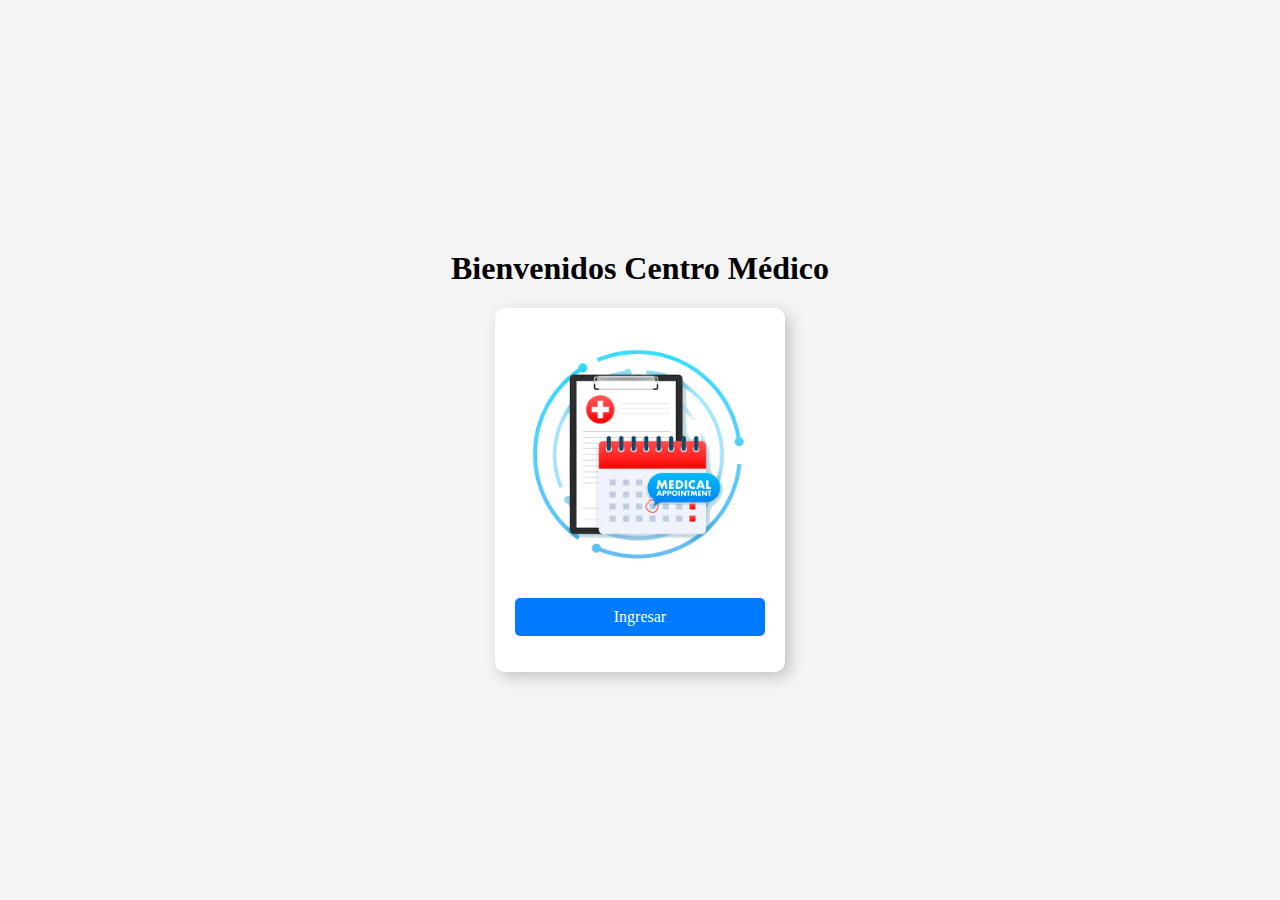
<file: index.html>
<!DOCTYPE html>
<html lang="es">
  <!-- Define el lenguaje principal del documento -->
  <head>
    <meta charset="UTF-8" />
    <!-- Establece el conjunto de caracteres para soportar caracteres especiales -->
    <meta name="viewport" content="width=device-width, initial-scale=1.0" />
    <!-- Hace la página responsiva en dispositivos móviles -->
    <title>Centro Médico</title>
    <!-- Título que aparecerá en la pestaña del navegador -->
    <link rel="stylesheet" href="css/stylesIndex.css" />
    <!-- Se enlaza el archivo de estilos CSS externo -->
  </head>
  <body>
    <main class="contenedor">
      <h1>Bienvenidos Centro Médico</h1>
      <!-- Encabezado principal que da la bienvenida -->
      <div class="card">
        <img
          src="imagenes/imagenindex.png"
          alt="Montaje Panel"
          class="imagen"
        />
        <!-- Imagen de bienvenida con descripción alternativa -->
        <p class="texto">
          <!-- Texto relacionado con el enlace -->
          <a href="ingreso.html" class="enlace">Ingresar</a>
          <!-- Enlace para dirigir al formulario de ingreso -->
        </p>
      </div>
    </main>
  </body>
</html>
</file>
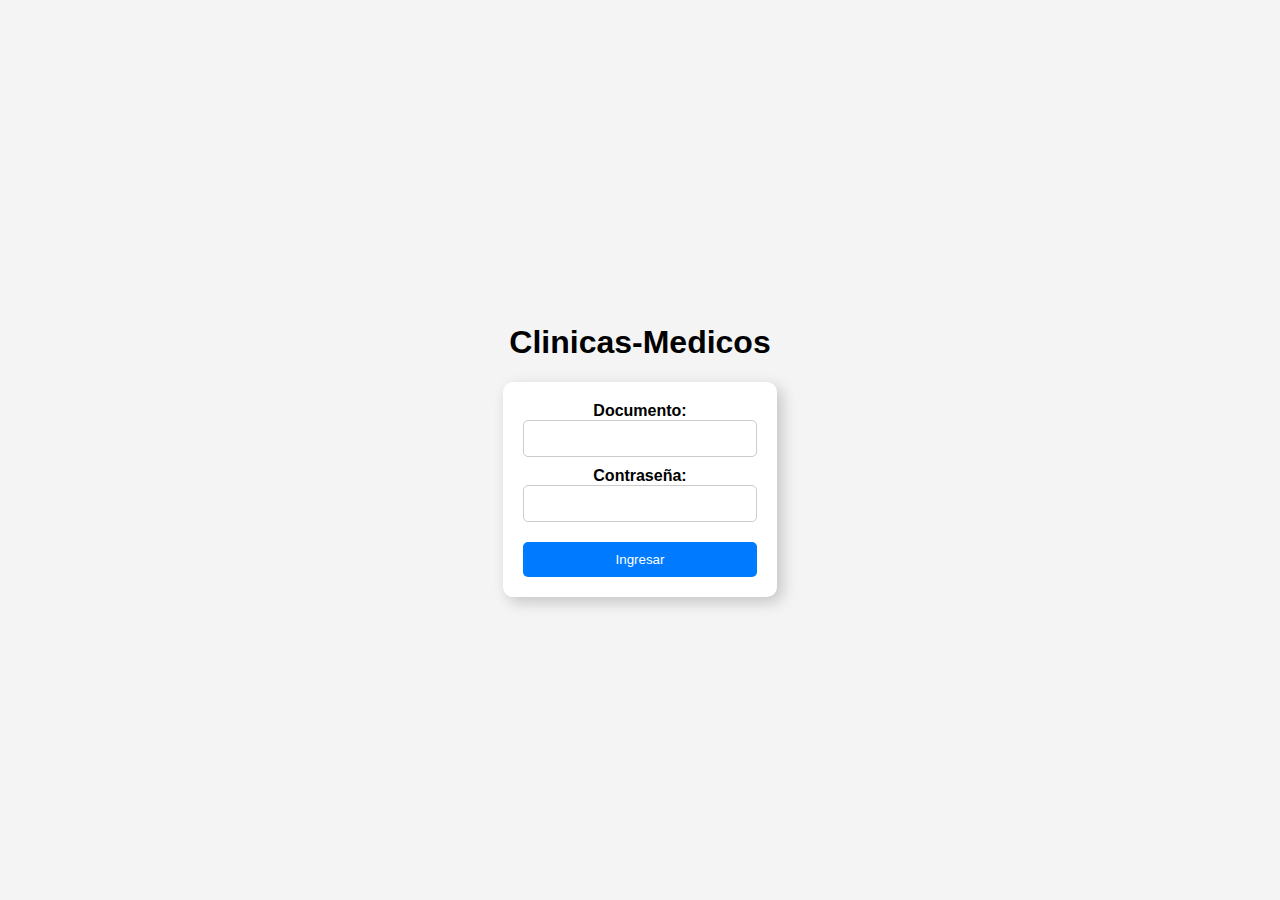
<file: admincentromedico.html>
<!DOCTYPE html>
<html lang="es">
  <head>
    <meta charset="UTF-8" />
    <!-- Define el conjunto de caracteres para soportar caracteres especiales -->
    <meta name="viewport" content="width=device-width, initial-scale=1.0" />
    <!-- Hace el sitio web responsivo -->
    <title>Ingreso de Usuario</title>
    <!-- Título de la página -->
    <link rel="stylesheet" href="css/stylesRegistro.css" />
    <!-- Vincula el archivo de estilos CSS -->
  </head>
  <body>
    <main class="contenedor">
      <h1>Clinicas-Medicos</h1>
      <!-- Encabezado principal de la página -->
      <div class="card">
        <!-- Formulario de ingreso -->
        <form action="php/procesar_admin.php" method="POST">
          <!-- Envia los datos al servidor vía PHP -->
          <label for="usuario_admin">Documento:</label>
          <!-- Etiqueta para el campo "Documento" -->
          <input type="text" id="usuario_admin" name="usuario_admin" required />
          <!-- Campo de entrada para el documento -->

          <label for="contrasena_admin">Contraseña:</label>
          <!-- Etiqueta para el campo "Contraseña" -->
          <input
            type="password"
            id="contrasena_admin"
            name="contrasena_admin"
            required
          />
          <!-- Campo de entrada para la contraseña -->

          <button type="submit">Ingresar</button>
          <!-- Botón para enviar el formulario -->
        </form>
      </div>
    </main>
  </body>
</html>
</file>
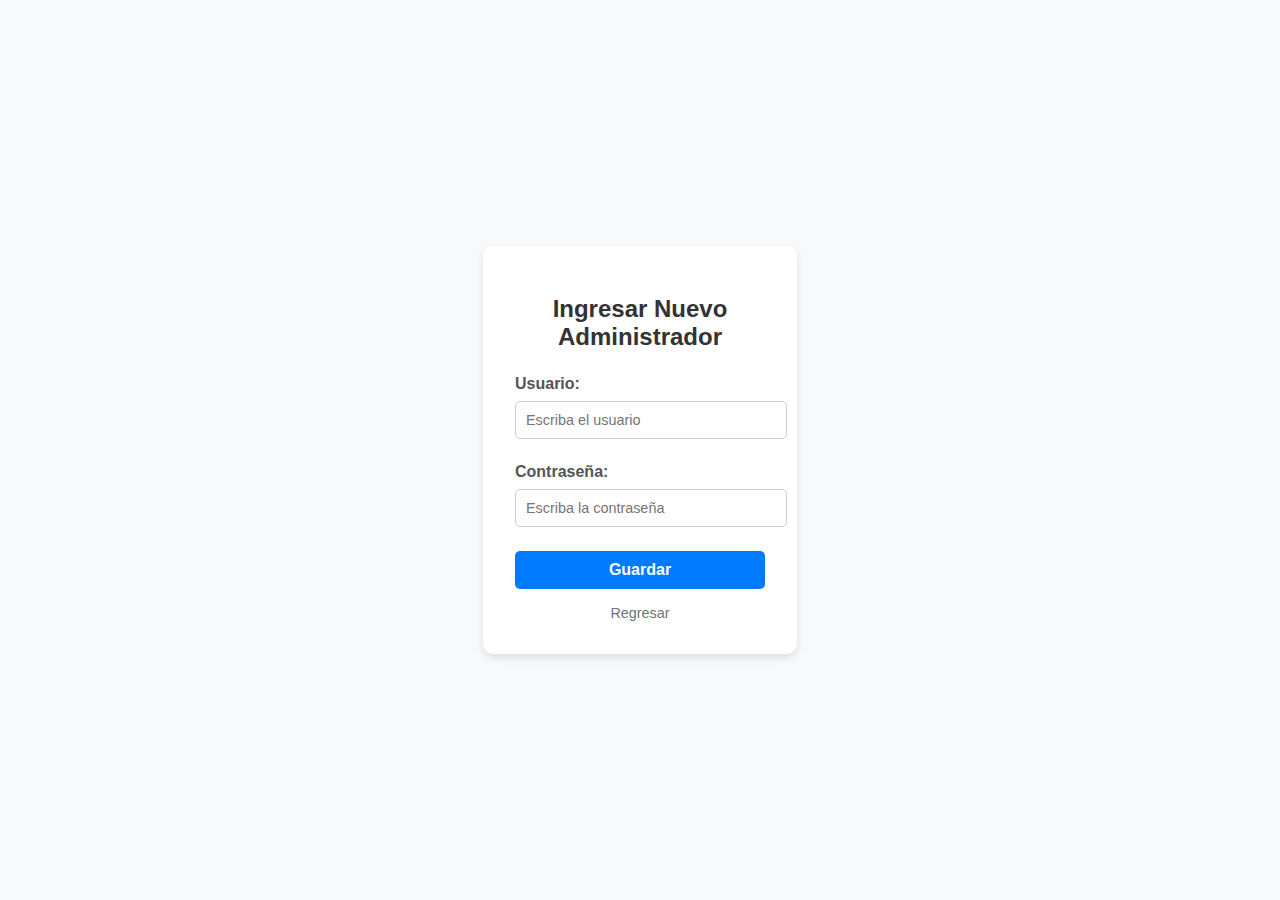
<file: ingresar_admin.html>
<!DOCTYPE html>
<html lang="es">
  <!-- Define el idioma principal del contenido -->
  <head>
    <meta charset="UTF-8" />
    <!-- Especifica el conjunto de caracteres utilizado -->
    <meta name="viewport" content="width=device-width, initial-scale=1.0" />
    <!-- Hace que la página sea responsiva -->
    <title>Ingresar Nuevo Administrador</title>
    <!-- Título que aparecerá en la pestaña del navegador -->
    <link rel="stylesheet" href="css/styles_ingadmin.css" />
    <!-- Enlace al archivo CSS externo -->
    <!-- CSS ajustado -->
  </head>
  <body>
    <main class="contenedor">
      <h1>Ingresar Nuevo Administrador</h1>
      <!-- Encabezado principal de la página -->
      <div class="formulario">
        <form action="php/guardar_admin.php" method="POST">
          <!-- Envía los datos del formulario vía POST al archivo PHP -->
          <label for="usuario_admin">Usuario:</label>
          <!-- Etiqueta para el campo de texto "Usuario" -->
          <input
            type="text"
            id="usuario_admin"
            name="usuario_admin"
            placeholder="Escriba el usuario"
            required
          />
          <!-- Campo de entrada para el nombre de usuario -->

          <label for="contrasena_admin">Contraseña:</label>
          <!-- Etiqueta para el campo "Contraseña" -->
          <input
            type="password"
            id="contrasena_admin"
            name="contrasena_admin"
            placeholder="Escriba la contraseña"
            required
          />
          <!-- Campo de entrada para la contraseña -->

          <button type="submit" class="boton">Guardar</button>
          <!-- Botón para enviar el formulario -->
        </form>
        <a href="index.html" class="link">Regresar</a>
        <!-- Enlace para volver al índice -->
      </div>
    </main>
  </body>
</html>
</file>
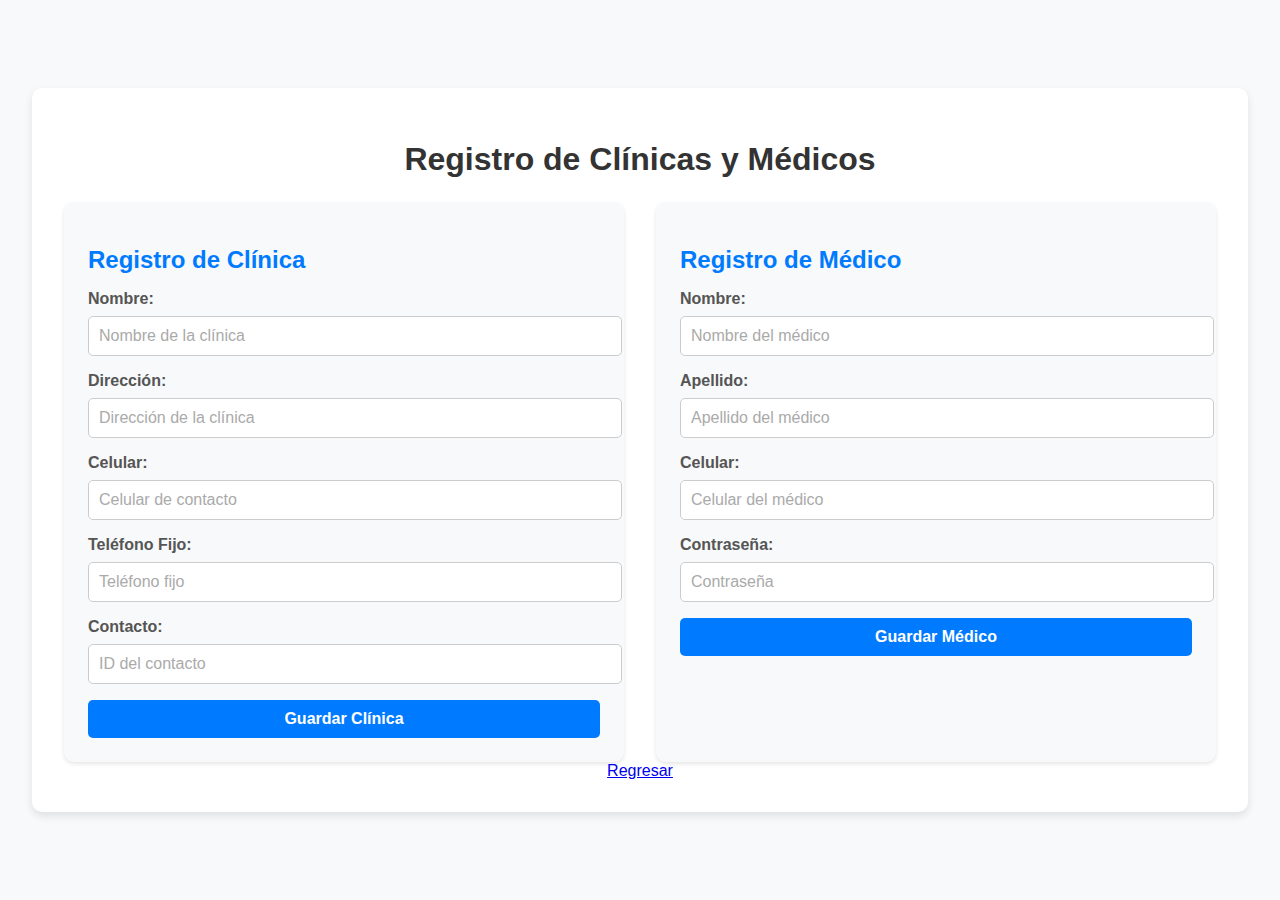
<file: ingresarmedicosclinica.html>
<!DOCTYPE html>
<html lang="es">
  <!-- Define el idioma principal del contenido -->
  <head>
    <meta charset="UTF-8" />
    <!-- Especifica el conjunto de caracteres utilizado -->
    <meta name="viewport" content="width=device-width, initial-scale=1.0" />
    <!-- Hace que la página sea responsiva -->
    <title>Registro Clínicas y Médicos</title>
    <!-- Título que aparecerá en la pestaña del navegador -->
    <link rel="stylesheet" href="css/styleclimedico.css" />
    <!-- Enlace al archivo CSS externo -->
    <!-- Enlace al CSS ajustado -->
  </head>
  <body>
    <main class="contenedor">
      <h1>Registro de Clínicas y Médicos</h1>
      <!-- Encabezado principal de la página -->
      <div class="formularios">
        <!-- Formulario para Clínicas -->
        <form action="php/guardarclinica.php" method="POST" class="formulario">
          <!-- Envía los datos del formulario de clínicas vía POST -->
          <h2>Registro de Clínica</h2>
          <!-- Subtítulo del formulario de clínicas -->
          <label for="nombre_clinica">Nombre:</label>
          <!-- Etiqueta para el campo "Nombre" -->
          <input
            type="text"
            id="nombre_clinica"
            name="nombre_clinica"
            placeholder="Nombre de la clínica"
            required
          />
          <!-- Campo de entrada para el nombre de la clínica -->

          <label for="direccion_clinica">Dirección:</label>
          <!-- Etiqueta para el campo "Dirección" -->
          <input
            type="text"
            id="direccion_clinica"
            name="direccion_clinica"
            placeholder="Dirección de la clínica"
            required
          />
          <!-- Campo de entrada para la dirección de la clínica -->

          <label for="celular_clinica">Celular:</label>
          <!-- Etiqueta para el campo "Celular" -->
          <input
            type="text"
            id="celular_clinica"
            name="celular_clinica"
            placeholder="Celular de contacto"
            required
          />
          <!-- Campo de entrada para el celular de contacto -->

          <label for="fijo_clinica">Teléfono Fijo:</label>
          <!-- Etiqueta para el campo "Teléfono Fijo" -->
          <input
            type="text"
            id="fijo_clinica"
            name="fijo_clinica"
            placeholder="Teléfono fijo"
            required
          />
          <!-- Campo de entrada para el teléfono fijo -->

          <label for="contacto_clinica">Contacto:</label>
          <!-- Etiqueta para el campo "Contacto" -->
          <input
            type="text"
            id="contacto_clinica"
            name="contacto_clinica"
            placeholder="ID del contacto"
            required
          />
          <!-- Campo de entrada para el ID del contacto -->

          <button type="submit" class="boton">Guardar Clínica</button>
          <!-- Botón para enviar el formulario de clínicas -->
        </form>

        <!-- Formulario para Médicos -->
        <form action="php/guardarmedico.php" method="POST" class="formulario">
          <!-- Envía los datos del formulario de médicos vía POST -->
          <h2>Registro de Médico</h2>
          <!-- Subtítulo del formulario de médicos -->
          <label for="nombre_medico">Nombre:</label>
          <!-- Etiqueta para el campo "Nombre" -->
          <input
            type="text"
            id="nombre_medico"
            name="nombre_medico"
            placeholder="Nombre del médico"
            required
          />
          <!-- Campo de entrada para el nombre del médico -->

          <label for="apellido_medico">Apellido:</label>
          <!-- Etiqueta para el campo "Apellido" -->
          <input
            type="text"
            id="apellido_medico"
            name="apellido_medico"
            placeholder="Apellido del médico"
            required
          />
          <!-- Campo de entrada para el apellido del médico -->

          <label for="celular_medico">Celular:</label>
          <!-- Etiqueta para el campo "Celular" -->
          <input
            type="text"
            id="celular_medico"
            name="celular_medico"
            placeholder="Celular del médico"
            required
          />
          <!-- Campo de entrada para el celular del médico -->

          <label for="contrasena_medico">Contraseña:</label>
          <!-- Etiqueta para el campo "Contraseña" -->
          <input
            type="password"
            id="contrasena_medico"
            name="contrasena_medico"
            placeholder="Contraseña"
            required
          />
          <!-- Campo de entrada para la contraseña del médico -->

          <button type="submit" class="boton">Guardar Médico</button>
          <!-- Botón para enviar el formulario de médicos -->
        </form>
      </div>
      <a href="index.html" class="regresar">Regresar</a>
      <!-- Enlace para volver al índice -->
    </main>
  </body>
</html>
</file>
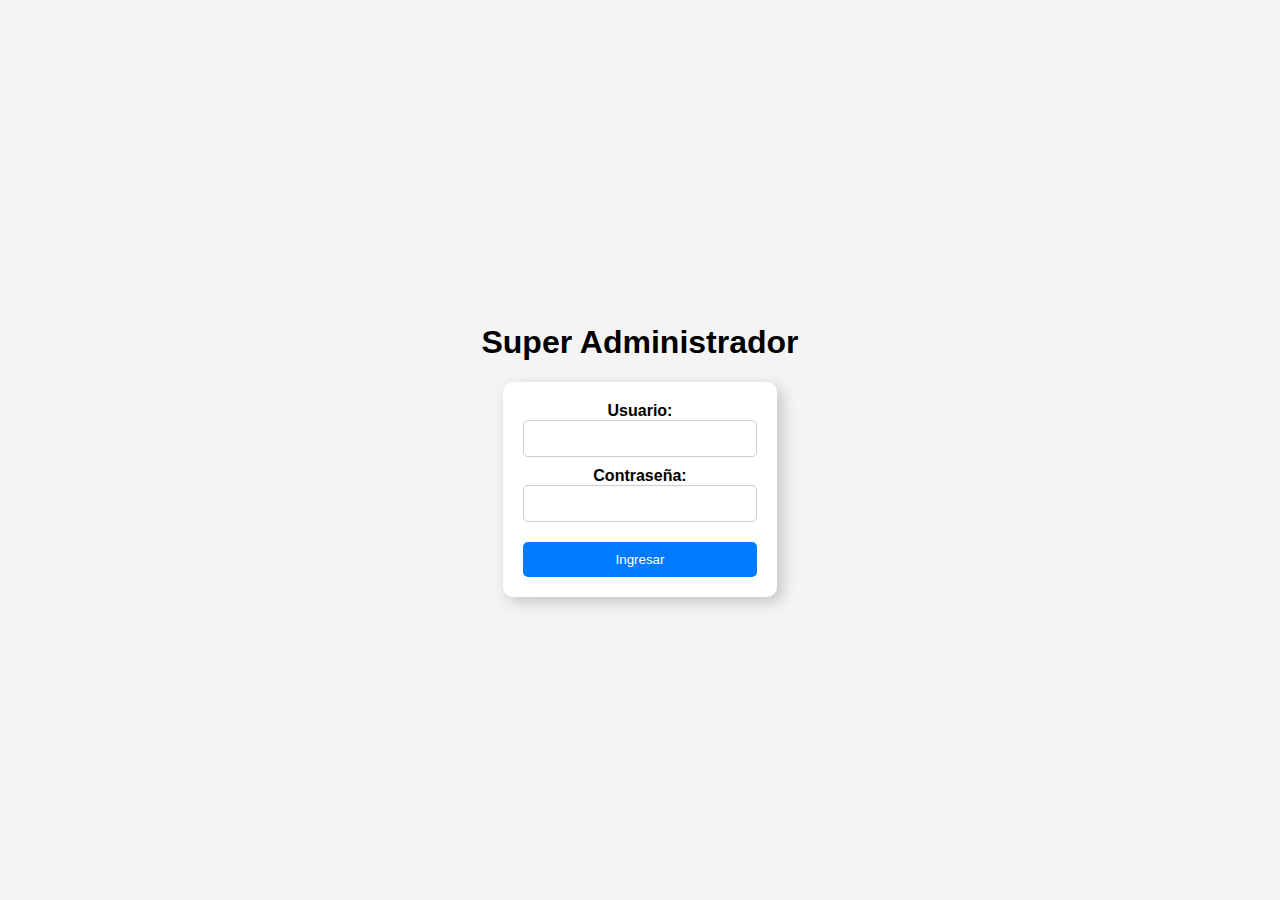
<file: superAdmin.html>
<!DOCTYPE html>
<html lang="es">
  <!-- Define el idioma principal del contenido -->
  <head>
    <meta charset="UTF-8" />
    <!-- Especifica el conjunto de caracteres utilizado -->
    <meta name="viewport" content="width=device-width, initial-scale=1.0" />
    <!-- Hace que la página sea responsiva -->
    <title>Ingreso de Usuario</title>
    <!-- Título que aparecerá en la pestaña del navegador -->
    <link rel="stylesheet" href="css/stylesRegistro.css" />
    <!-- Enlace al archivo CSS externo -->
  </head>
  <body>
    <main class="contenedor">
      <h1>Super Administrador</h1>
      <!-- Encabezado principal de la página -->
      <div class="card">
        <!-- Formulario de ingreso -->
        <form action="php/procesar_super.php" method="POST">
          <!-- Enviar datos del formulario vía POST al archivo PHP -->
          <label for="usuario_super">Usuario:</label>
          <!-- Etiqueta para el campo "Usuario" -->
          <input type="text" id="usuario_super" name="usuario_super" required />
          <!-- Campo de entrada para el usuario -->

          <label for="contrasena_super">Contraseña:</label>
          <!-- Etiqueta para el campo "Contraseña" -->
          <input
            type="password"
            id="contrasena_super"
            name="contrasena_super"
            required
          />
          <!-- Campo de entrada para la contraseña -->

          <button type="submit">Ingresar</button>
          <!-- Botón para enviar el formulario -->
        </form>
      </div>
    </main>
  </body>
</html>
</file>
<file: css/stylesIndex.css>
/* Estilos generales */
body {
  /* Centra el contenido en la pantalla y establece un fondo neutro */
  display: flex;
  justify-content: center;
  align-items: center;
  height: 100vh;
  margin: 0;
  background-color: #f4f4f4; /* Fondo suave */
}

/* Contenedor principal */
.contenedor {
  /* Define un contenedor centrado con diseño vertical y alineación al centro */
  display: flex;
  flex-direction: column;
  align-items: center;
  text-align: center;
}

/* Estilo de la tarjeta con sombra */
.card {
  /* Configura la tarjeta con fondo blanco, bordes redondeados y una sombra suave */
  background: white;
  padding: 20px;
  border-radius: 10px;
  box-shadow: 5px 5px 15px rgba(0, 0, 0, 0.2); /* Sombra suave */
  max-width: 90%; /* Ajusta el ancho máximo relativo */
  transition: box-shadow 0.3s ease-in-out;
}

/* Efecto de sombra más intensa al pasar el mouse */
.card:hover {
  /* Aplica una sombra más pronunciada cuando el mouse pasa sobre la tarjeta */
  box-shadow: 18px 8px 20px rgba(2, 156, 10, 0.3);
}

/* Imagen centrada y en tamaño 7x7 cm */
.imagen {
  /* Establece un tamaño fijo para la imagen y ajusta su contenido */
  width: 250px; /* 7cm en píxeles */
  height: 250px;
  object-fit: cover; /* Asegura que la imagen se ajuste sin deformarse */
  border-radius: 10px; /* Bordes redondeados para la imagen */
}

/* Estilo del enlace */
.enlace {
  /* Configura el enlace como un botón con fondo azul y bordes redondeados */
  display: block;
  margin-top: 10px;
  padding: 10px 20px;
  background: #007bff;
  color: white;
  text-decoration: none;
  border-radius: 5px;
  transition: background 0.3s;
}

.enlace:hover {
  /* Cambia el color del fondo del enlace al pasar el mouse */
  background: #0056b3;
}
</file>
<file: css/stylesRegistro.css>
/* General */
body {
  /* Centra el contenido de la página y establece un fondo suave */
  display: flex;
  justify-content: center;
  align-items: center;
  height: 100vh;
  margin: 0;
  background-color: #f4f4f4;
  font-family: Arial, sans-serif; /* Fuente estándar */
}

.contenedor {
  /* Contenedor principal con diseño vertical y alineación al centro */
  display: flex;
  flex-direction: column;
  align-items: center;
  text-align: center;
}

/* Tarjeta de ingreso */
.card {
  /* Estilo para la tarjeta de ingreso con bordes redondeados y sombra suave */
  display: flex;
  flex-direction: column;
  align-items: center;
  background: white;
  padding: 20px;
  border-radius: 10px;
  box-shadow: 5px 5px 15px rgba(0, 0, 0, 0.2);
  width: 60%;
  max-width: 350px; /* Ajusta el ancho para el formulario de ingreso */
  gap: 15px; /* Espaciado uniforme entre los elementos */
  text-align: center;
}

.card label {
  /* Etiquetas alineadas a la izquierda dentro de la tarjeta */
  font-weight: bold;
  margin-bottom: 5px;
  width: 100%;
  text-align: left;
}

.card input {
  /* Campos de entrada con bordes redondeados y espaciado */
  width: 100%; /* Ocupa todo el ancho de la tarjeta */
  padding: 10px;
  border: 1px solid #ccc;
  border-radius: 5px;
  margin-bottom: 10px;
  box-sizing: border-box; /* Incluye padding en el ancho total */
}

.card button {
  /* Botones centrados y ajustados al tamaño de los inputs */
  width: 100%;
  padding: 10px 0;
  margin-top: 10px;
  background: #007bff; /* Color azul */
  color: white;
  border: none;
  border-radius: 5px;
  cursor: pointer;
  transition: background 0.3s;
}

.regresar:hover {
  /* Estilo para el botón de regresar con cambio de color y tamaño */
  font-size: 16px;
  color: green;
}

.card:hover {
  /* Sombra más intensa al pasar el mouse sobre la tarjeta */
  box-shadow: 18px 8px 20px rgba(2, 156, 10, 0.3);
}

.card button:hover {
  /* Cambia el color del botón al pasar el mouse */
  background: #0056b3;
}

/* Modal */
.modal {
  /* Ventana modal oculta por defecto con fondo semitransparente */
  display: none;
  position: fixed;
  z-index: 1000; /* Encima de todo */
  left: 0;
  top: 0;
  width: 100%;
  height: 100%;
  overflow: auto; /* Scroll si el contenido es grande */
  background-color: rgba(0, 0, 0, 0.5);
  padding: 20px;
}

/* Contenido del modal */
.modal-content {
  /* Estilo del contenido del modal con bordes redondeados y sombra */
  background-color: white;
  margin: auto;
  padding: 20px;
  border-radius: 10px;
  width: 90%; /* Ajuste dinámico al ancho */
  max-width: 400px;
  text-align: center;
  box-shadow: 5px 5px 15px rgba(0, 0, 0, 0.2);
}

.close {
  /* Botón para cerrar el modal */
  color: #aaa;
  float: right;
  font-size: 24px;
  font-weight: bold;
  cursor: pointer;
}

.close:hover,
.close:focus {
  /* Efecto hover para el botón de cerrar */
  color: black;
}

/* Formulario dentro del modal */
.modal-content form {
  /* Diseño vertical para los elementos del formulario */
  display: flex;
  flex-direction: column;
  gap: 10px;
  align-items: center;
}

.modal-content label {
  /* Estilo para las etiquetas dentro del modal */
  font-weight: bold;
  width: 100%;
  text-align: left;
  margin-bottom: 5px;
}

.modal-content input {
  /* Campos de entrada dentro del modal */
  width: 100%;
  padding: 10px;
  border-radius: 5px;
  border: 1px solid #ccc;
  box-sizing: border-box;
}

.modal-content button {
  /* Botón de acción en el modal */
  margin-top: 10px;
  padding: 10px 20px;
  background-color: #007bff;
  color: white;
  border: none;
  border-radius: 5px;
  cursor: pointer;
  transition: background-color 0.3s;
}

.modal-content button:hover {
  /* Cambia el color del botón al pasar el mouse */
  background-color: #0056b3;
}

.modal-content img {
  /* Imagen dentro del modal con bordes redondeados y ajuste automático */
  border: 1px solid #ccc;
  border-radius: 5px;
  max-width: 100%;
  height: auto;
  margin-top: 10px;
  display: block;
}
</file>
<file: css/styles_ingadmin.css>
/* Estructura global */
body {
  /* Establece fuente base, color de fondo suave y centra el contenido */
  font-family: Arial, sans-serif;
  background-color: #f8f9fa;
  margin: 0;
  display: flex;
  justify-content: center;
  align-items: center;
  height: 100vh;
}

main.contenedor {
  /* Contenedor principal centrado con fondo blanco, sombras y bordes redondeados */
  text-align: center;
  background: #ffffff;
  padding: 2rem;
  border-radius: 10px;
  box-shadow: 0px 4px 8px rgba(0, 0, 0, 0.1);
  width: 250px;
}

/* Encabezado */
h1 {
  /* Define estilo de los encabezados principales */
  font-size: 1.5rem;
  color: #333;
  margin-bottom: 1.5rem;
}

/* Estilos del formulario */
.formulario form label {
  /* Estiliza las etiquetas dentro del formulario */
  font-weight: bold;
  color: #555;
  display: block;
  margin-bottom: 0.5rem;
  text-align: left;
}

.formulario form input {
  /* Configuración de los campos de entrada */
  width: 100%;
  padding: 10px;
  margin-bottom: 1.5rem;
  border: 1px solid #ccc;
  border-radius: 5px;
  font-size: 0.9rem;
}

.formulario form .boton {
  /* Estilo para el botón del formulario */
  width: 100%;
  background-color: #007bff;
  color: white;
  padding: 10px;
  border: none;
  border-radius: 5px;
  font-size: 1rem;
  font-weight: bold;
  cursor: pointer;
  transition: background-color 0.3s;
}

.formulario form .boton:hover {
  /* Efecto hover para el botón */
  background-color: #0056b3;
}

/* Link para regresar */
.link {
  /* Estilo para los enlaces de navegación */
  display: inline-block;
  margin-top: 1rem;
  color: #6c757d;
  text-decoration: none;
  font-size: 0.9rem;
}

.link:hover {
  /* Efecto hover para los enlaces */
  text-decoration: underline;
}
</file>
<file: css/styleclimedico.css>
/* Estructura global */
body {
  /* Define la fuente y el color de fondo de toda la página, con diseño centrado */
  font-family: Arial, sans-serif;
  background-color: #f8f9fa;
  margin: 0;
  display: flex;
  justify-content: center;
  align-items: center;
  height: 100vh;
}

main.contenedor {
  /* Configuración del contenedor principal con un fondo blanco, padding y sombras */
  width: 90%;
  max-width: 1200px;
  text-align: center;
  background: #ffffff;
  padding: 2rem;
  border-radius: 10px;
  box-shadow: 0px 4px 8px rgba(0, 0, 0, 0.1);
}

main.contenedor:hover {
  /* Efecto de sombra al pasar el mouse sobre el contenedor */
  box-shadow: 18px 8px 20px rgba(2, 156, 10, 0.3);
}

h1 {
  /* Estiliza el título principal */
  font-size: 2rem;
  color: #333;
  margin-bottom: 1.5rem;
}

/* Diseño de los formularios */
.formularios {
  /* Distribuye los formularios en una fila con espacio entre ellos */
  display: flex;
  justify-content: space-between;
  gap: 2rem;
}

.formulario {
  /* Estilo individual para cada formulario */
  width: 48%;
  text-align: left;
  background: #f8f9fa;
  padding: 1.5rem;
  border-radius: 10px;
  box-shadow: 0px 2px 4px rgba(0, 0, 0, 0.1);
}

.formulario h2 {
  /* Encabezado de cada formulario */
  font-size: 1.5rem;
  margin-bottom: 1rem;
  color: #007bff;
}

label {
  /* Estilo para las etiquetas de los campos */
  display: block;
  font-weight: bold;
  margin-top: 1rem;
  color: #555;
}

input {
  /* Estilo para los campos de entrada */
  width: 100%;
  padding: 10px;
  margin-top: 0.5rem;
  border: 1px solid #ccc;
  border-radius: 5px;
  font-size: 1rem;
}

input::placeholder {
  /* Estilo para el texto de los placeholders */
  color: #aaa;
}

.boton {
  /* Estilo para los botones */
  background-color: #007bff;
  color: white;
  border: none;
  padding: 10px;
  margin-top: 1rem;
  border-radius: 5px;
  font-size: 1rem;
  font-weight: bold;
  cursor: pointer;
  width: 100%;
  transition: background-color 0.3s;
}

.boton:hover {
  /* Efecto al pasar el mouse sobre los botones */
  background-color: #0056b3;
}

/* Responsive */
@media (max-width: 768px) {
  /* Ajusta los formularios al diseño vertical en pantallas pequeñas */
  .formularios {
    flex-direction: column;
    gap: 1.5rem;
  }

  .formulario {
    width: 100%;
  }
}
</file>
